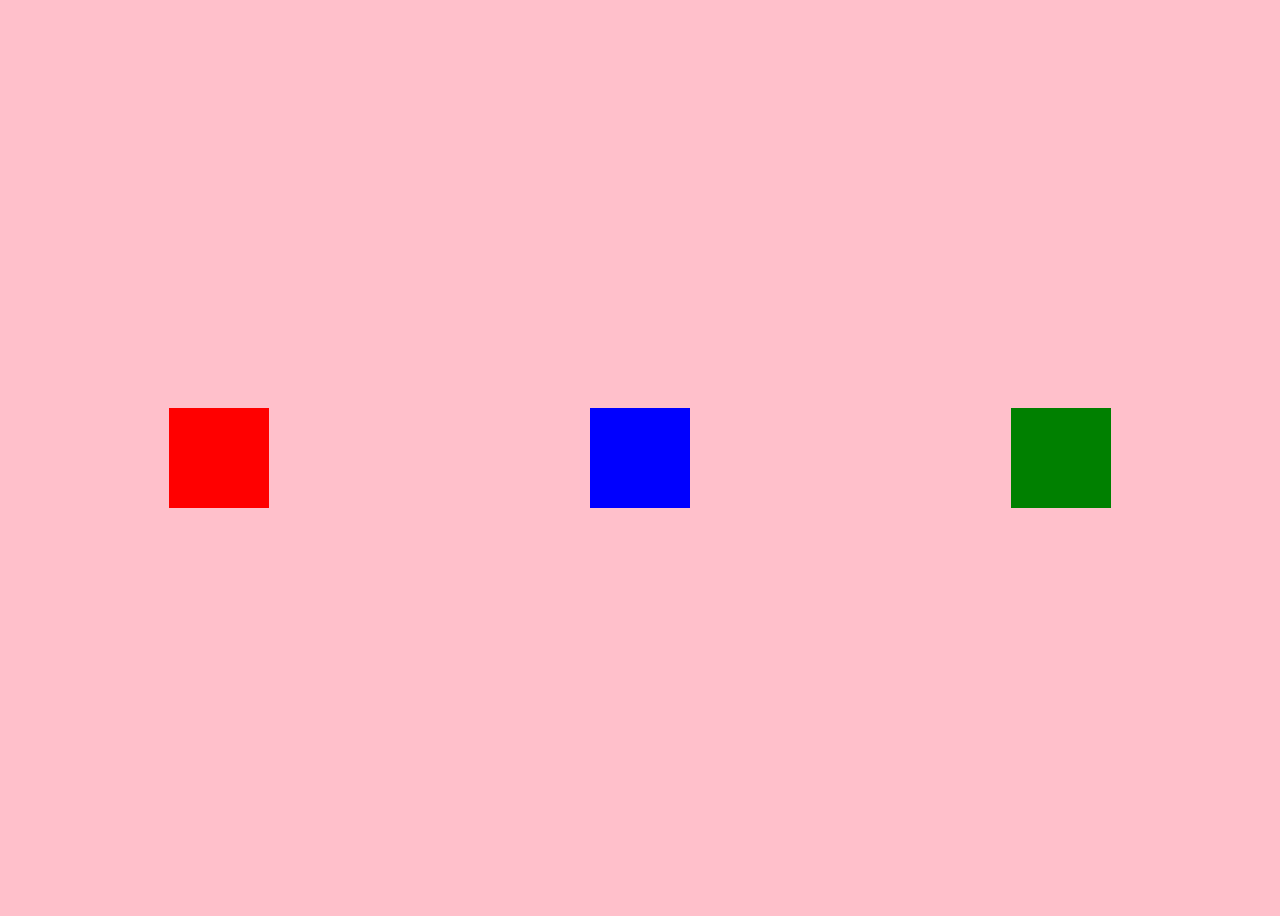
<file: web dev/learn_flex/index.html>
<!DOCTYPE html>
<html lang="en">
<head>
    <meta charset="UTF-8">
    <meta name="viewport" content="width=device-width, initial-scale=1.0">
    <title>Document</title>
    <link rel="stylesheet" href="index.css">
</head>
<body>
    <div class="block1 item"></div>
    <div class="block2 item"></div>
    <div class="block3 item"></div>
</body>
</html>
</file>
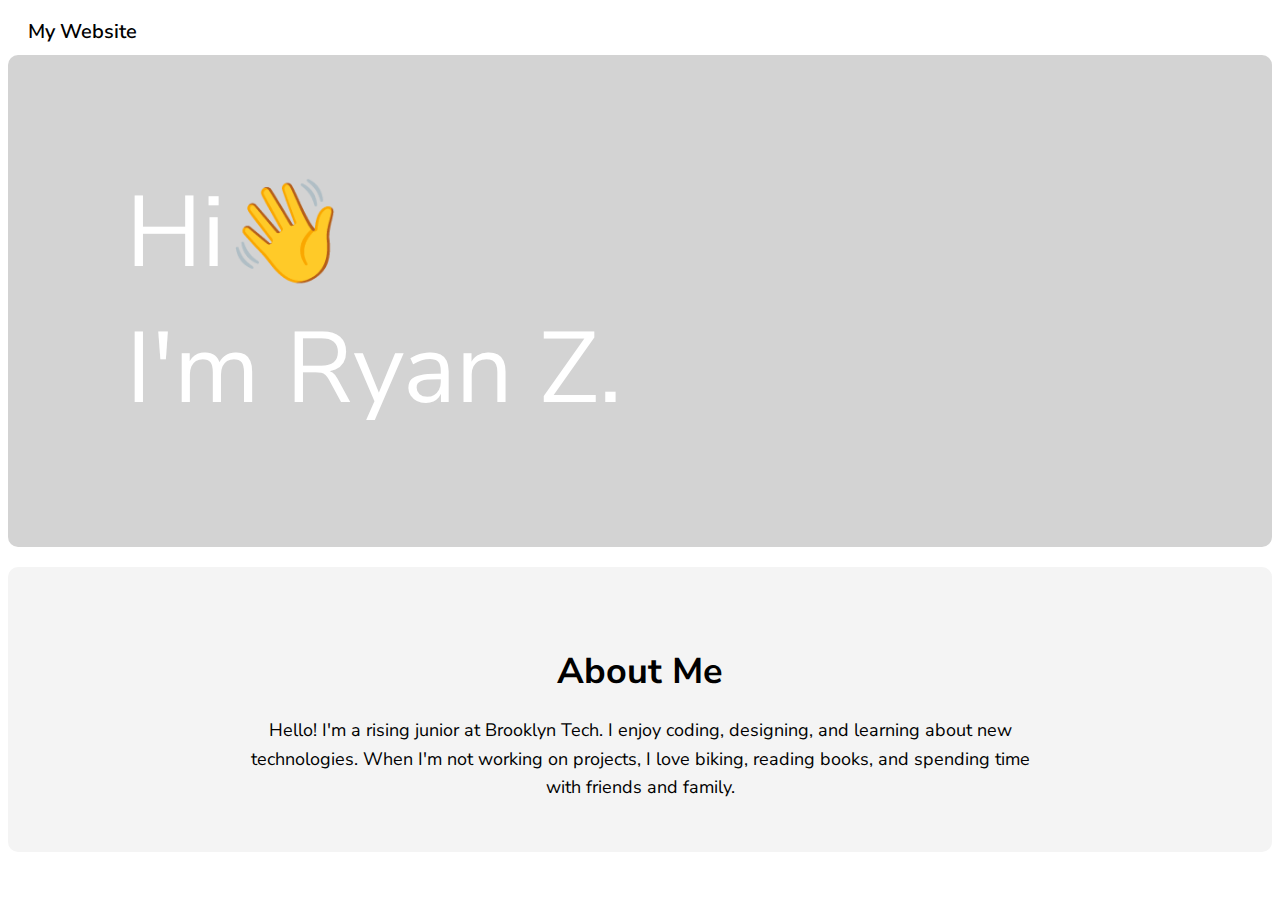
<file: web dev/about_me/about_me.html>
<!DOCTYPE html>
<html lang="en">
    <head>
        <meta charset="UTF-8">
        <meta name="viewport" content="width=device-width, initial-scale=1.0">
        <link rel="stylesheet" href="about_me.css">
        <title>About Me</title>
    </head>
    <body>
        <nav>
            My Website
        </nav>
        <div class="main_wrapper">
            <div class="text_section">
                <div class="greeting_text">
                    <p class="greeting">Hi👋</p>
                    <p class="greeting">I'm Ryan Z.</p>
                </div>
            </div>
        </div>
        <section id="about" class="about_section">
            <h2>About Me</h2>
            <p>
                Hello! I'm a rising junior at Brooklyn Tech.
                I enjoy coding, designing, and learning about new technologies. 
                When I'm not working on projects, I love biking, reading books, and spending time with friends and family.
            </p>
        </section>
    </body>
</html>
</file>
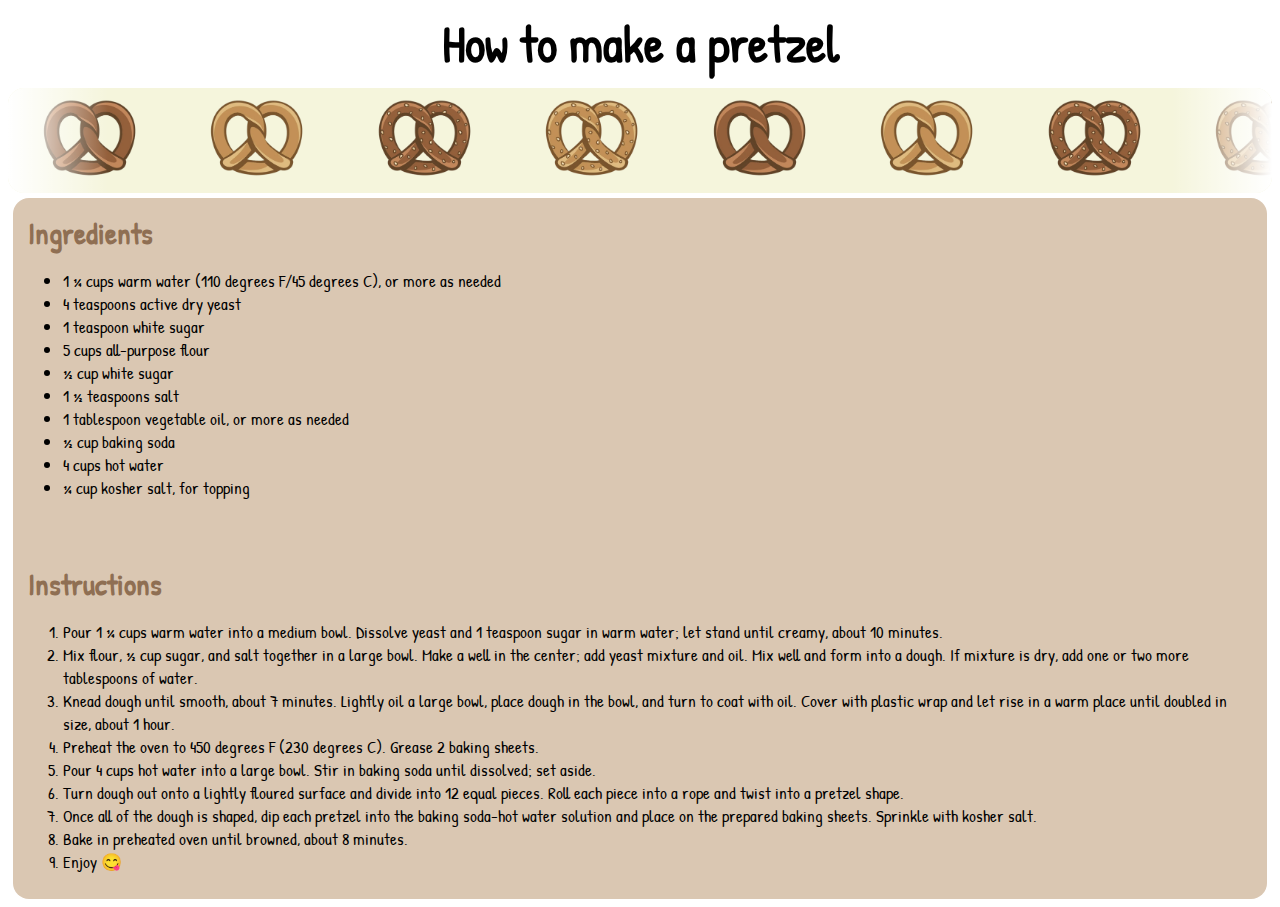
<file: web dev/fav_food_recipe/recipe.html>
<!DOCTYPE html>
<html lang="en">
<head>
    <meta charset="UTF-8">
    <meta name="viewport" content="width=device-width, initial-scale=1.0">
    <link rel="stylesheet" href="recipe.css">
    <title>Recipe</title>
</head>
<body>
    <div>
        <h1>How to make a pretzel</h1>
        <div class="img-container">
            <div class="slider">
                <img src="pretzel_img/b_pretzel.png">
                <img src="pretzel_img/r_pretzel.png">
                <img src="pretzel_img/bs_pretzel.png">
                <img src="pretzel_img/rs_pretzel.png">
                <img src="pretzel_img/b_pretzel.png">
                <img src="pretzel_img/r_pretzel.png">
                <img src="pretzel_img/bs_pretzel.png">
                <img src="pretzel_img/rs_pretzel.png">
            </div>
            <div class="slider">
                <img src="pretzel_img/b_pretzel.png">
                <img src="pretzel_img/r_pretzel.png">
                <img src="pretzel_img/bs_pretzel.png">
                <img src="pretzel_img/rs_pretzel.png">
                <img src="pretzel_img/b_pretzel.png">
                <img src="pretzel_img/r_pretzel.png">
                <img src="pretzel_img/bs_pretzel.png">
                <img src="pretzel_img/rs_pretzel.png">
            </div>
        </div>
        <div class="container">
            <h2>Ingredients</h2>
            <ul>
                <li>1 ¼ cups warm water (110 degrees F/45 degrees C), or more as needed</li>
                <li>4 teaspoons active dry yeast</li>
                <li>1 teaspoon white sugar</li>
                <li>5 cups all-purpose flour</li>
                <li>½ cup white sugar</li>
                <li>1 ½ teaspoons salt</li>
                <li>1 tablespoon vegetable oil, or more as needed</li>
                <li>½ cup baking soda</li>
                <li>4 cups hot water</li>
                <li>¼ cup kosher salt, for topping</li>
            </ul>

            <br/>
            <br/>

            <h2>Instructions</h2>
            <ol>
                <li>Pour 1 ¼ cups warm water into a medium bowl. Dissolve yeast and 1 teaspoon sugar in warm water; let stand until creamy, about 10 minutes.</li>
                <li>Mix flour, ½ cup sugar, and salt together in a large bowl. Make a well in the center; add yeast mixture and oil. Mix well and form into a dough. If mixture is dry, add one or two more tablespoons of water.</li>
                <li>Knead dough until smooth, about 7 minutes. Lightly oil a large bowl, place dough in the bowl, and turn to coat with oil. Cover with plastic wrap and let rise in a warm place until doubled in size, about 1 hour.</li>
                <li>Preheat the oven to 450 degrees F (230 degrees C). Grease 2 baking sheets.</li>
                <li>Pour 4 cups hot water into a large bowl. Stir in baking soda until dissolved; set aside.</li>
                <li>Turn dough out onto a lightly floured surface and divide into 12 equal pieces. Roll each piece into a rope and twist into a pretzel shape.</li>
                <li>Once all of the dough is shaped, dip each pretzel into the baking soda-hot water solution and place on the prepared baking sheets. Sprinkle with kosher salt.</li>
                <li>Bake in preheated oven until browned, about 8 minutes.</li>
                <li>Enjoy 😋</li>
            </ol>
        </div>
    </div>
</body>
</html>
</file>
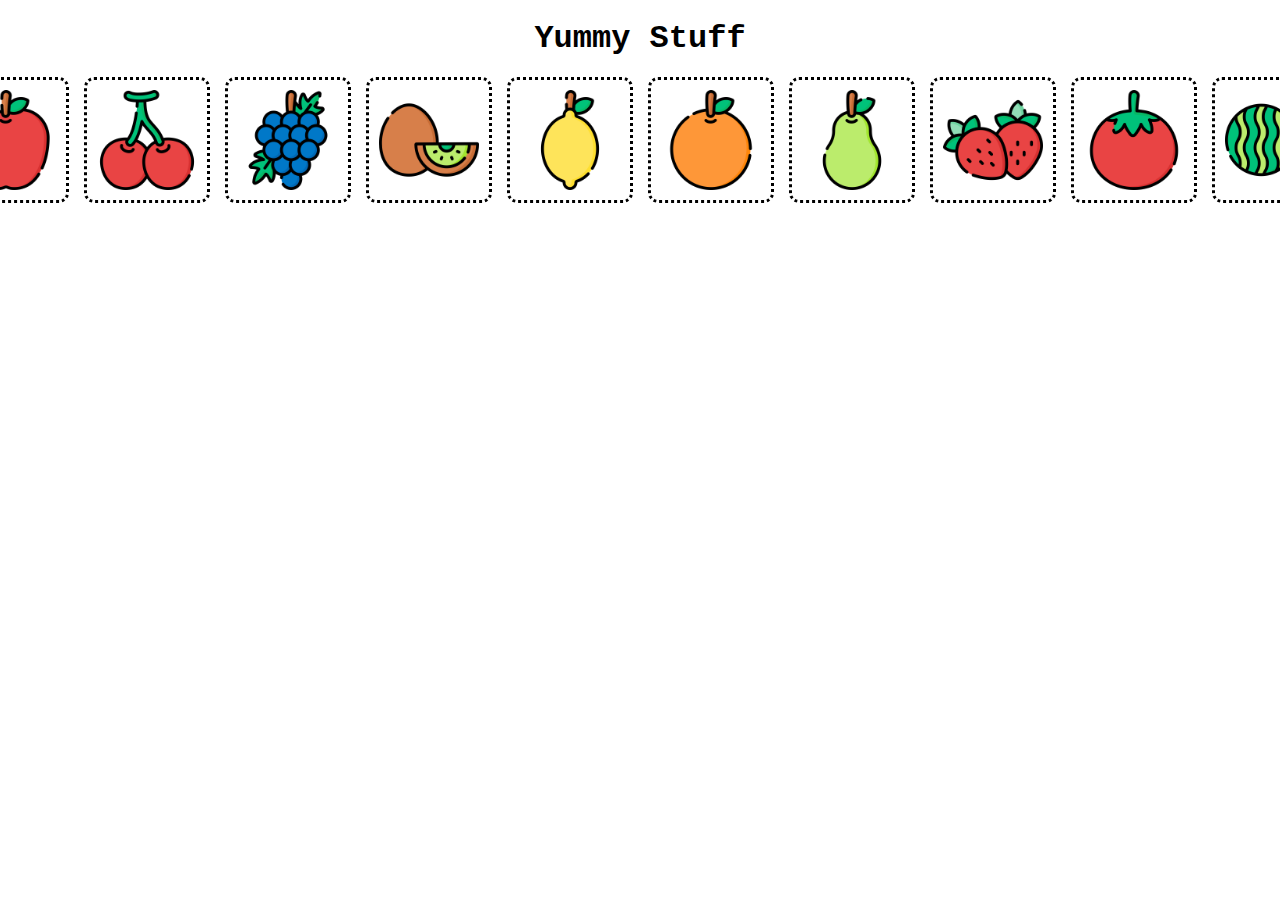
<file: web dev/learn_flex/hw.html>
<!DOCTYPE html>
<html lang="en">
<head>
    <meta charset="UTF-8">
    <meta name="viewport" content="width=device-width, initial-scale=1.0">
    <title>Document</title>
    <link rel="stylesheet" href="hw.css">
</head>
<body>
    <h1>Yummy Stuff</h1>
    <div class="images">
        <img src="fruits/apple.png" alt="apple">
        <img src="fruits/cherries.png" alt="cherries">
        <img src="fruits/grapes.png" alt="grapes">
        <img src="fruits/kiwi.png" alt="kiwi">
        <img src="fruits/lemon.png" alt="lemon">
        <img src="fruits/orange.png" alt="orange">
        <img src="fruits/pear.png" alt="pear">
        <img src="fruits/strawberry.png" alt="strawberry">
        <img src="fruits/tomato.png" alt="tomato">
        <img src="fruits/watermelon.png" alt="watermelon">
        </div>
    </div>
</body>
</html>
</file>
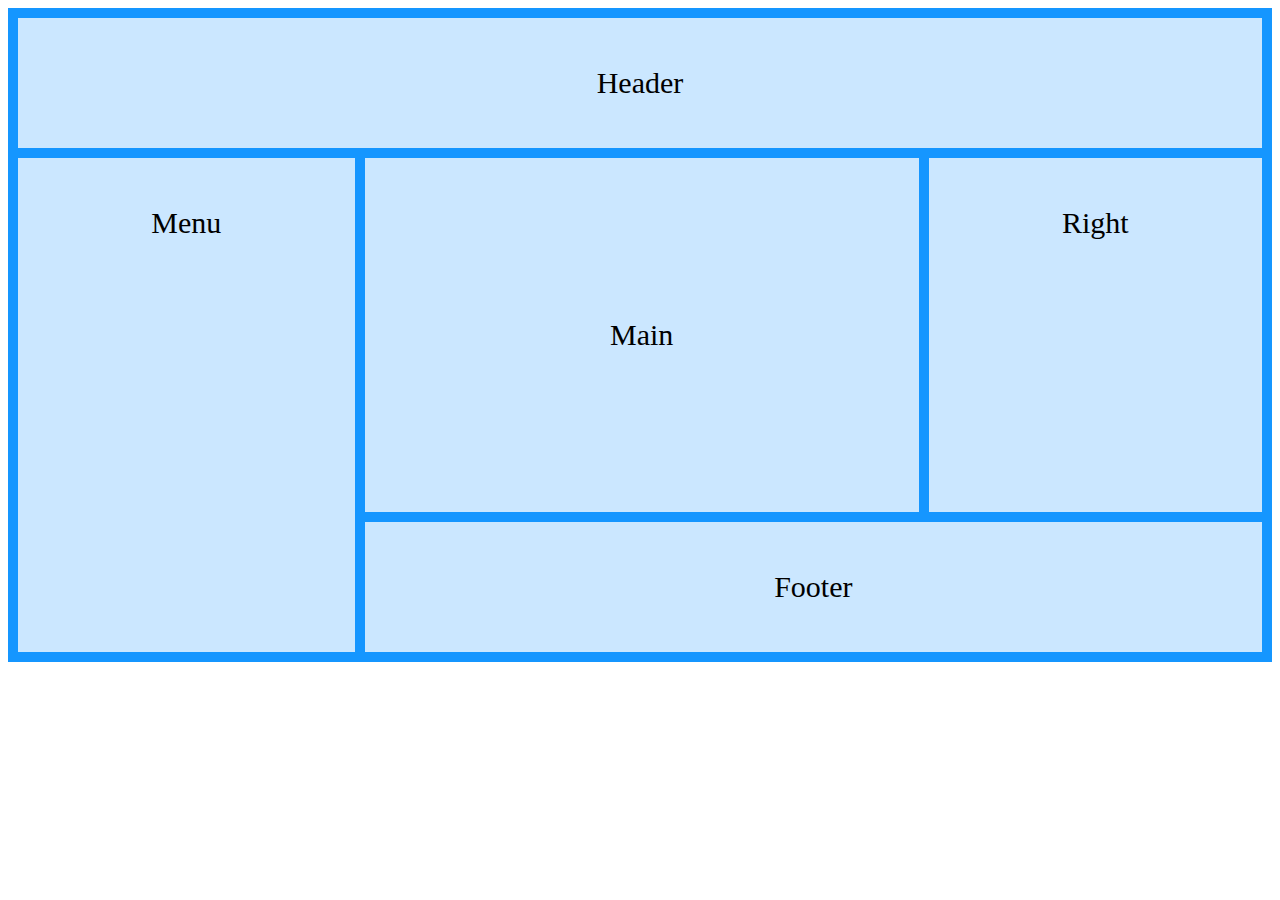
<file: web dev/learn_grid/grid.html>
<!DOCTYPE html>
<html lang="en">
<head>
    <meta charset="UTF-8">
    <meta name="viewport" content="width=device-width, initial-scale=1.0">
    <link rel="stylesheet" href="grid.css">
    <title>Document</title>
</head>
<body>
    <div class="grid">
        <div class="grid-temp header">Header</div>
        <div class="grid-temp menu">Menu</div>
        <div class="grid-temp main">Main</div>
        <div class="grid-temp">Right</div>
        <div class="grid-temp footer">Footer</div>
    </div>
</body>
</html>
</file>
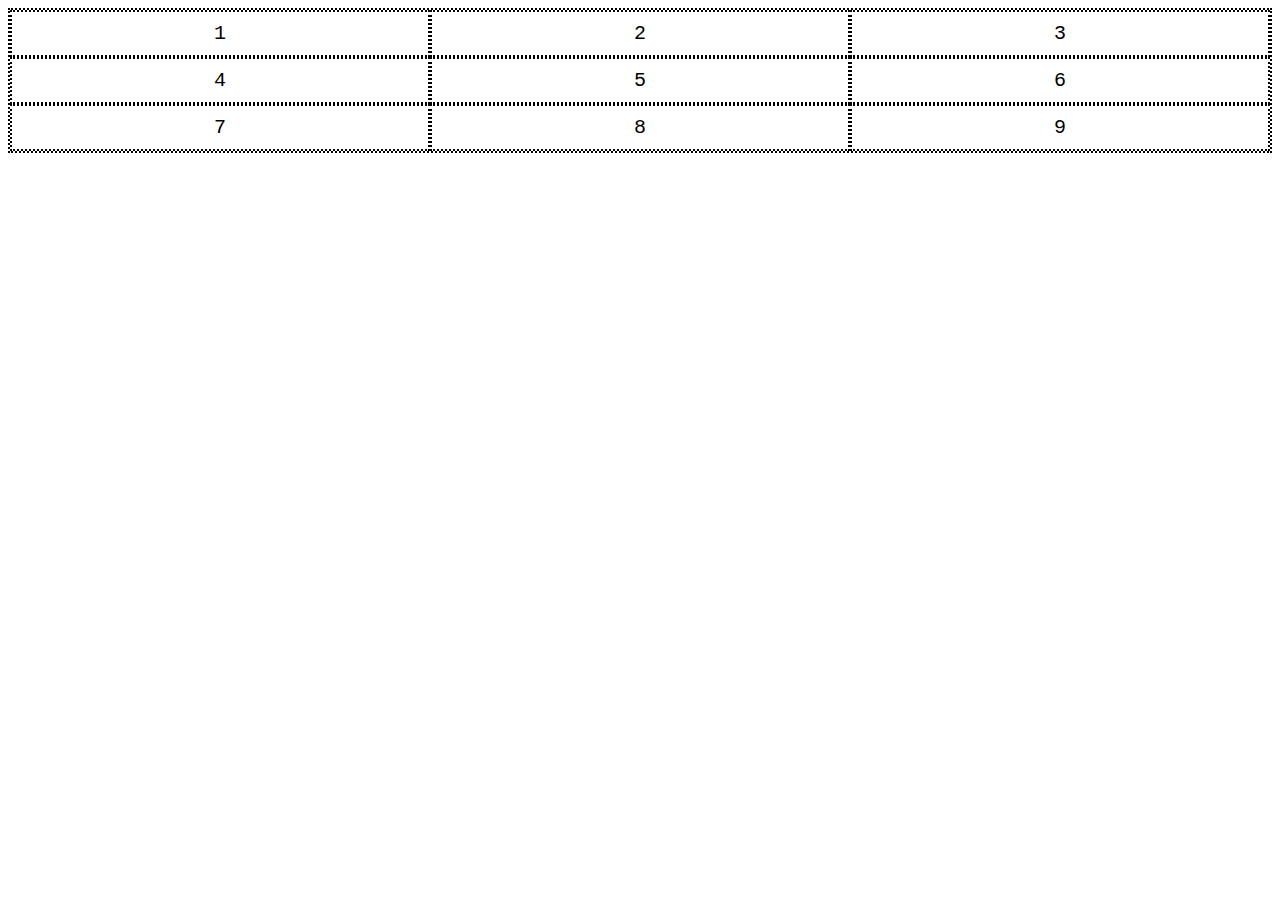
<file: web dev/media query/media.html>
<!DOCTYPE html>
<html lang="en">
<head>
    <meta charset="UTF-8">
    <meta name="viewport" content="width=device-width, initial-scale=1.0">
    <link rel="stylesheet" href="media.css">
    <title>Document</title>
</head>
<body>
    <div class="grid-container">
        <div class="grid-item">1</div>
        <div class="grid-item">2</div>
        <div class="grid-item">3</div>
        <div class="grid-item">4</div>
        <div class="grid-item">5</div>
        <div class="grid-item">6</div>
        <div class="grid-item">7</div>
        <div class="grid-item">8</div>
        <div class="grid-item">9</div>
    </div>
</body>
</html>
</file>
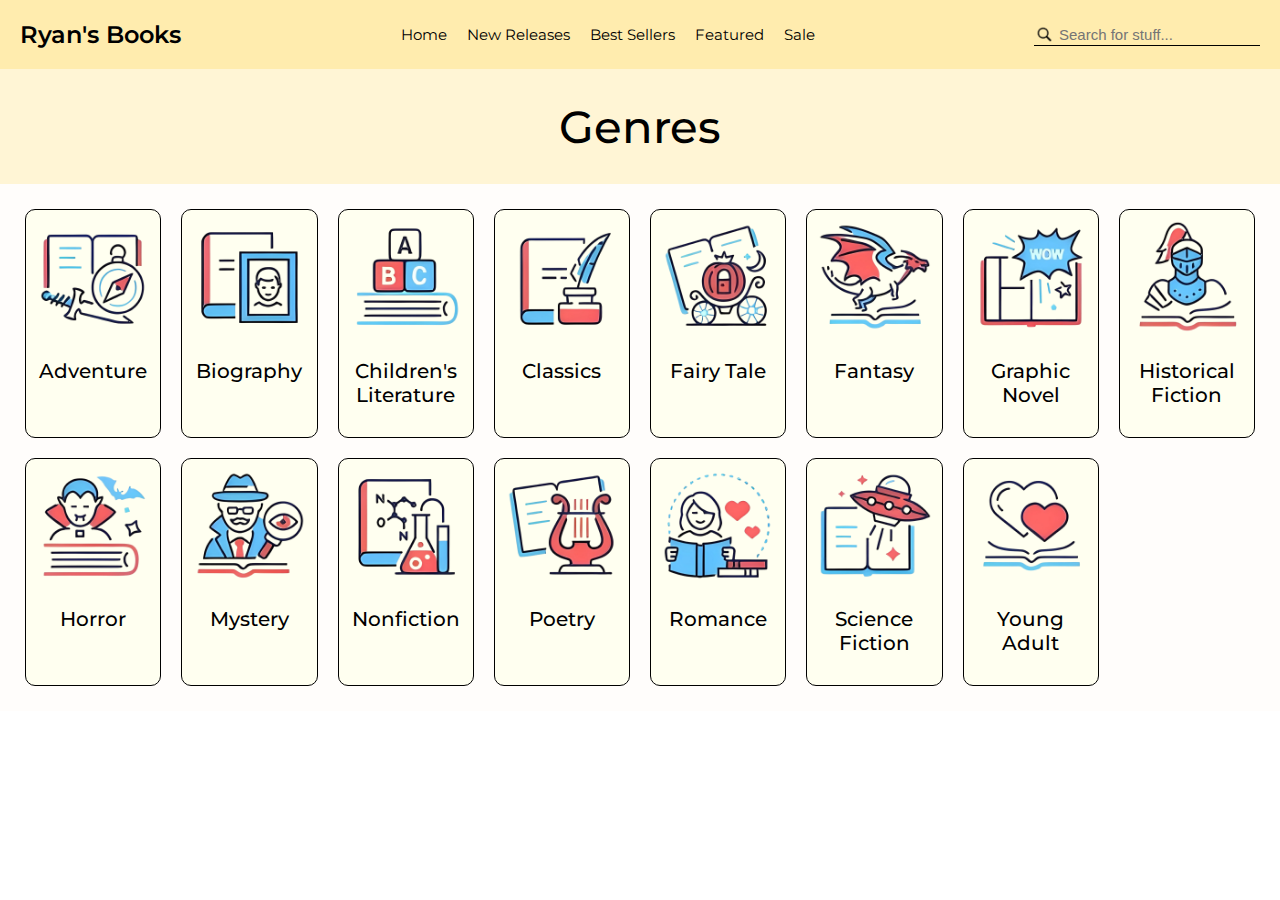
<file: web dev/shop/shop.html>
<!DOCTYPE html>
<html lang="en">
<head>
    <meta charset="UTF-8">
    <meta name="viewport" content="width=device-width, initial-scale=1.0">
    <link rel="stylesheet" href="shop.css">
    <title>Ryan's Books</title>
</head>
<body>
    <header>
        <h2>Ryan's Books</h2>
        <nav>
            <a href="">Home</a>
            <a href="">New Releases</a>
            <a href="">Best Sellers</a>
            <a href="">Featured</a>
            <a href="">Sale</a>
        </nav>
        <div class="search">
            <img src="search_bk.png" alt="Search Icon">
            <input class="input" type="text" placeholder="Search for stuff...">
        </div>
    </header>
    <main>
        <div class="title">
            <h1 class="genre-title">Genres</h1>
        </div>
        <div class="genres">
            <div class="genre">
                <img src="genres/adventure.png" alt="Adventure">
                <p>Adventure</p>
            </div>
            <div class="genre">
                <img src="genres/biography.png" alt="Biography">
                <p>Biography</p>
            </div>
            <div class="genre">
                <img src="genres/childrens_literature.png" alt="Children's Literature">
                <p>Children's Literature</p>
            </div>
            <div class="genre">
                <img src="genres/classic.png" alt="Classic">
                <p>Classics</p>
            </div>
            <div class="genre">
                <img src="genres/fairy_tale.png" alt="Fairy Tale">
                <p>Fairy Tale</p>
            </div>
            <div class="genre">
                <img src="genres/fantasy.png" alt="Fantasy">
                <p>Fantasy</p>
            </div>
            <div class="genre">
                <img src="genres/graphic_novel.png" alt="Graphic Novel">
                <p>Graphic Novel</p>
            </div>
            <div class="genre">
                <img src="genres/historical_fiction.png" alt="Historical Fiction">
                <p>Historical Fiction</p>
            </div>
            <div class="genre">
                <img src="genres/horror.png" alt="Horror">
                <p>Horror</p>
            </div>
            <div class="genre">
                <img src="genres/mystery.png" alt="Mystery">
                <p>Mystery</p>
            </div>
            <div class="genre">
                <img src="genres/nonfiction.png" alt="Nonfiction">
                <p>Nonfiction</p>
            </div>
            <div class="genre">
                <img src="genres/poetry.png" alt="Poetry">
                <p>Poetry</p>
            </div>
            <div class="genre">
                <img src="genres/romance.png" alt="Romance">
                <p>Romance</p>
            </div>
            <div class="genre">
                <img src="genres/science_fiction.png" alt="Science Fiction">
                <p>Science Fiction</p>
            </div>
            <div class="genre">
                <img src="genres/young_adult.png" alt="Young Adult">
                <p>Young Adult</p>
            </div>
        </div>
    </main>
    <script src="shop.js"></script>
</body>
</html>
</file>
<file: web dev/learn_flex/index.css>
body {
    display: flex;
    justify-content: space-around;
    align-items: center;
    height: 100vh;
    background-color: pink;
}

.item {
    width: 100px;
    height: 100px;
}

.block1 {
    background-color: red;
}

.block2 {
    background-color: blue;
}

.block3 {
    background-color: green;
}
</file>
<file: web dev/about_me/about_me.css>
@import url('https://fonts.googleapis.com/css2?family=Inter:wght@100..900&family=Nunito+Sans:ital,opsz,wght@0,6..12,200..1000;1,6..12,200..1000&family=Teachers:ital,wght@0,400..800;1,400..800&display=swap');

body {
    font-family: "Nunito Sans", sans-serif;
    display: flex;
    flex-direction: column;
}

nav {
    font-size: 20px;
    font-weight: 600;
    background-color: white;
    padding: 10px 20px;
    display: flex;
    justify-content: space-between;
    align-items: center;
}

a {
    color: black;
    text-decoration: none;
    margin: 0px 10px;
}

.nav_buttons {
    display: flex;
}

.main_wrapper {
    display: flex;
    background-color: #d3d3d3;
    border-radius: 10px;
    padding: 100px;
}

.text_section {
    display: flex;
    justify-content: center;
    align-items: center;
    width: 50%;
    color: white;
}

.image_section {
    position: relative;
    width: 300px;
    height: 300px;
    margin: auto;
    overflow: hidden;
    border-radius: 125px;
}

.greeting_text {
    text-align: left;
    padding: 10px;
}

.greeting {
    font-size: 100px;
    margin: 0;
}

.memojis {
    position: absolute;
    top: 0;
    width: 300px;
    height: auto;
    animation: slideInOut 12s ease-in-out infinite;
    opacity: 0;
}

.memoji1 {
    animation-delay: 0s;
}

.memoji2 {
    animation-delay: 4s;
}

.memoji3 {
    animation-delay: 8s;
}

.about_section {
    background-color: #f4f4f4;
    padding: 50px 20px;
    margin-top: 20px;
    border-radius: 10px;
    text-align: center;
}

.about_section h2 {
    font-size: 36px;
    margin-bottom: 20px;
}

.about_section p {
    font-size: 18px;
    max-width: 800px;
    margin: auto;
    line-height: 1.6;
}

@keyframes slideInOut {
    0%, 20%, 100% {
        left: 100%;
        opacity: 0;
    }
    30%, 50% {
        left: 0;
        opacity: 1;
    }
    70%, 100% {
        left: -100%;
        opacity: 0;
    }
}
</file>
<file: web dev/fav_food_recipe/recipe.css>
@import url('https://fonts.googleapis.com/css2?family=Inter:wght@100..900&family=Nunito+Sans:ital,opsz,wght@0,6..12,200..1000;1,6..12,200..1000&family=Patrick+Hand&family=Teachers:ital,wght@0,400..800;1,400..800&display=swap');

body {
    font-family: "Patrick Hand", cursive;
    font-weight: 400;
    font-style: normal;
}

h1 {
    text-align: center;
    margin: 10px;
    font-size: 50px;
}

h2 {
    color: rgb(143, 111, 83);
    font-size: 30px;
    margin: 5px;
}

li {
    font-size: 17px;
}

img {
    scale: 75%;
    margin: 5px;
}

.container {
    padding: 10px;
    margin: 5px;
    background-color: rgb(218, 199, 178);
    border-radius: 16px;
}

.img-container {
    overflow: hidden;
    border-radius: 16px;
    background-color: beige;
    white-space: nowrap;
    position: relative;
}

.img-container::before,
.img-container::after {
    position: absolute;
    top: 0;
    width: 100px;
    height: 100%;
    content: "";
    z-index: 2;
}

.img-container:before {
    left: 0;
    background: linear-gradient(to left, rgba(255, 255, 255, 0), white);
}
  
.img-container:after {
    right: 0;
    background: linear-gradient(to right, rgba(255, 255, 255, 0), white);
}

.slider {
    display: inline-block;
    animation: slide 10s infinite linear;
    border-radius: 16px;
}

.slider img {
    height: 100px;
    margin: 0 20px;
}

@keyframes slide {
    from {
        transform: translateX(0);
    }
    to {
        transform: translateX(-100%);
    }
  }
</file>
<file: web dev/learn_flex/hw.css>
h1 {
    font-family: 'Courier New', Courier, monospace;
    text-align: center;
    margin: 20px;
}

.images {
    display: flex;
    justify-content: center;
    align-items: center;
    gap: 15px;
}

.images img {
    width: 100px;
    height: 100px;
    padding: 10px;
    border: 3px dotted black;
    border-radius: 10px;
}
</file>
<file: web dev/learn_grid/grid.css>
.grid {
    display: grid;
    grid-template-columns: auto auto auto;
    border: 5px solid rgb(21, 150, 255);
    gap: 0px
}

.grid-temp {
    border: 5px solid rgb(21, 150, 255);
    background-color: rgb(203, 231, 255);
    padding: 3rem;
    font-size: 30px;
    text-align: center;

}

.header {
    grid-column: 1 / 4;
}

.menu {
    grid-area: 2 / 1 / span 2 / span 1;
}

.main {
    padding: 10rem;
}

.footer {
    grid-area: 3 / 2 / span 1 / span 2;
}
</file>
<file: web dev/media query/media.css>
body {
    font-family: 'Courier New', Courier, monospace;
    font-size: 20px;
}

.main {
    height: 100vh;
    background-color: black;
}

.grid-container { 
    display: grid;
    grid-template-columns: auto auto auto;
    border: dotted 2px black;
}

.grid-item {
    text-align: center;
    padding: 10px;
    border: dotted 2px black;
}

@media only screen and (max-width: 600px){
    .main {
        background-color: aqua;
    }
}
</file>
<file: web dev/shop/shop.css>
@import url('https://fonts.googleapis.com/css2?family=Montserrat:wght@100..900&display=swap');

html, body {
    height: 100%;
    margin: 0;
}

body {
    font-family: 'Montserrat', sans-serif;
}

header {
    display: flex;
    justify-content: space-between;
    align-items: center;
    background-color: #ffecae;
    padding: 20px 20px;
}

header h2 {
    margin: 0;
    font-weight: 600;
}

nav {
    display: flex;
    justify-content: center;
    align-items: flex-end;
}

nav a {
    text-decoration: none;
    color: black;
    margin: 0 10px;
    font-size: 15px;
    font-weight: 400;
}

nav a:hover {
    color: rgb(255, 136, 38);
}

.search {
    display: flex;
    align-items: center;
    background-color: #ffecae;
    border-bottom: 1px solid black;
}

.search img {
    width: 20px;
    height: 20px;
    margin-right: 3px;
}

.input {
    border: none;
    background-color: #ffecae;
    font-size: 15px;
    height: 20px;
}

.input:focus {
    outline: none;
}

.genres {
    display: grid;
    grid-template-columns: repeat(8, 1fr);
    padding: 15px;
    background-color: #fffdfb;
}

.title {
    display: flex;
    justify-content: center;
    align-items: center;
    background-color: #fff5d5;
}

.genre-title {
    font-size: 45px;
    font-weight: 500;
}

.genre {
    display: inline-block;
    justify-content: center;
    align-items: center;
    background-color: #fffff0;
    border: 1px solid black;
    border-radius: 10px;
    padding: 10px;
    margin: 10px;
}

.genre img {
    width: 100%;
    height: auto;
    object-fit: cover;
}

.genre p {
    text-align: center;
    font-size: 20px;
    font-weight: 500;
}
</file>
